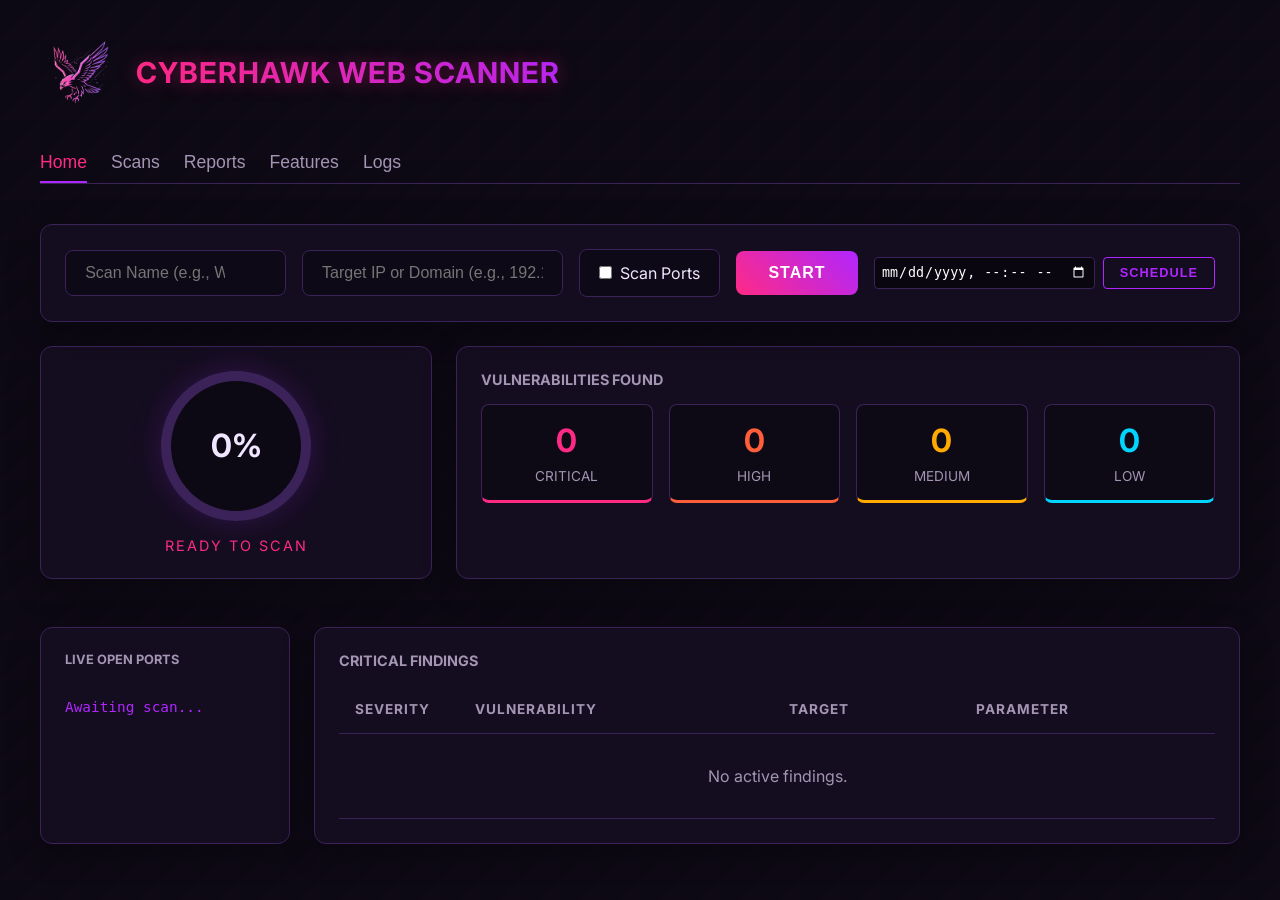
<file: templates/index.html>
<!DOCTYPE html>
<html lang="en">

<head>
    <meta charset="UTF-8">
    <meta name="viewport" content="width=device-width, initial-scale=1.0">
    <title>Cyberhawk Vulnerability Scanner</title>
    <!-- Use Google Fonts for a modern UI font -->
    <link href="https://fonts.googleapis.com/css2?family=Inter:wght@400;600;700&display=swap" rel="stylesheet">
    <link rel="stylesheet" href="/static/style.css">
</head>

<body>
    <div class="container">
        <header>
            <img src="/static/new_hawk.png" alt="Cyberhawk Logo" style="width: 80px; height: 80px; object-fit: contain;">
            <h1>CYBERHAWK WEB SCANNER</h1>
        </header>

        <nav class="tabs">
            <button class="active" data-target="home-tab">Home</button>
            <button data-target="scans-tab">Scans</button>
            <button data-target="reports-tab">Reports</button>
            <button data-target="features-tab">Features</button>
            <button data-target="logs-tab">Logs</button>
        </nav>

        <!-- HOME TAB -->
        <div id="home-tab" class="tab-content active">
            <section class="panel scan-control" style="flex-wrap: wrap;">
                <div style="display: flex; flex: 1; align-items: center; position: relative; min-width: 200px;">
                    <input type="text" id="scanName" placeholder="Scan Name (e.g., Weekly Audit)" autocomplete="off"
                        style="width: 100%; padding-right: 60px;">
                    <span id="assignedScanIdDisplay"
                        style="display: none; position: absolute; right: 10px; color: var(--neon-purple); font-weight: bold; font-family: monospace; font-size: 0.9rem; pointer-events: none;"></span>
                </div>
                <input type="text" id="targetIp" placeholder="Target IP or Domain (e.g., 192.168.1.1)"
                    autocomplete="off" style="flex: 1; min-width: 200px;">
                <div
                    style="display: flex; align-items: center; gap: 0.5rem; background: rgba(13, 9, 20, 0.8); border: 1px solid var(--border-color); padding: 0.8rem 1.2rem; border-radius: 8px;">
                    <input type="checkbox" id="enablePortScan" style="accent-color: var(--neon-purple);">
                    <label for="enablePortScan"
                        style="color: var(--text-primary); font-size: 1rem; cursor: pointer;">Scan Ports</label>
                </div>
                <input type="text" id="targetPort" placeholder="Ports (e.g. 80,443,1-100)" value="80"
                    style="max-width: 150px; display: none;" autocomplete="off">

                <button id="startScanBtn">Start</button>
                <button id="pauseScanBtn" class="btn-report" style="display: none;">Pause</button>
                <button id="stopScanBtn"
                    style="border:1px solid #ff2a85; color:#ff2a85; background:transparent; display: none;">Stop</button>

                <div style="margin-left: auto; display: flex; gap: 0.5rem;">
                    <input type="datetime-local" id="scheduleTime"
                        style="padding: 0.4rem; background: rgba(0,0,0,0.5); color: white; border: 1px solid var(--border-color); border-radius: 4px;">
                    <button id="scheduleScanBtn" class="btn-report">Schedule</button>
                </div>
            </section>

            <section class="dashboard-grid" style="margin-bottom: 1.5rem;">
                <div class="panel progress-section">
                    <div class="progress-circle">
                        <span class="progress-value">0%</span>
                    </div>
                    <div class="status-label">READY TO SCAN</div>
                </div>

                <div class="panel summary-section">
                    <h3
                        style="margin-bottom: 1rem; color: var(--text-secondary); text-transform: uppercase; font-size: 0.9rem;">
                        Vulnerabilities Found</h3>
                    <div class="stats-grid">
                        <div class="stat-card critical">
                            <div class="stat-value" id="statCrit" style="color: var(--sc-critical)">0</div>
                            <div class="stat-label">Critical</div>
                        </div>
                        <div class="stat-card high">
                            <div class="stat-value" id="statHigh" style="color: var(--sc-high)">0</div>
                            <div class="stat-label">High</div>
                        </div>
                        <div class="stat-card medium">
                            <div class="stat-value" id="statMed" style="color: var(--sc-medium)">0</div>
                            <div class="stat-label">Medium</div>
                        </div>
                        <div class="stat-card low">
                            <div class="stat-value" id="statLow" style="color: var(--sc-low)">0</div>
                            <div class="stat-label">Low</div>
                        </div>
                    </div>
                </div>
            </section>

            <section style="display: grid; grid-template-columns: 250px 1fr; gap: 1.5rem;">
                <div class="panel progress-section" style="justify-content: flex-start; align-items: flex-start;">
                    <h3
                        style="font-size: 0.8rem; color: var(--text-secondary); margin-bottom:1rem; text-transform:uppercase;">
                        Live Open Ports</h3>
                    <div id="livePortsContainer"
                        style="color: var(--neon-purple); font-family: monospace; font-size: 0.9rem; max-height: 500px; overflow-y: auto; width: 100%;">
                        Awaiting scan...
                    </div>
                </div>

                <div class="panel findings-section">
                    <h3
                        style="margin-bottom: 1rem; color: var(--text-secondary); text-transform: uppercase; font-size: 0.9rem;">
                        Critical Findings</h3>
                    <table class="findings-table">
                        <thead>
                            <tr>
                                <th style="width: 120px;">Severity</th>
                                <th>Vulnerability</th>
                                <th>Target</th>
                                <th>Parameter</th>
                            </tr>
                        </thead>
                        <tbody id="findingsBody">
                            <tr>
                                <td colspan="4"
                                    style="text-align: center; color: var(--text-secondary); padding: 2rem;">No active
                                    findings.</td>
                            </tr>
                        </tbody>
                    </table>
                </div>
            </section>
        </div><!-- END HOME TAB -->

        <!-- SCANS TAB -->
        <div id="scans-tab" class="tab-content">
            <section class="panel">
                <h3
                    style="margin-bottom: 1rem; color: var(--text-secondary); text-transform: uppercase; font-size: 0.9rem;">
                    Scan History</h3>
                <div style="display: flex; gap: 1rem; margin-bottom: 1rem;">
                    <input type="text" id="scansSearch" placeholder="Search by name or ID..." style="flex: 1;">
                    <button id="refreshScansBtn" class="btn-report">Refresh Scans</button>
                </div>
                <table class="findings-table">
                    <thead>
                        <tr>
                            <th>ID</th>
                            <th>Name</th>
                            <th>Target IP</th>
                            <th>Status</th>
                            <th>Progress</th>
                            <th>Date</th>
                        </tr>
                    </thead>
                    <tbody id="scansBody">
                        <tr>
                            <td colspan="6" style="text-align: center;">No scan history.</td>
                        </tr>
                    </tbody>
                </table>
            </section>
        </div>

        <!-- REPORTS TAB -->
        <div id="reports-tab" class="tab-content">
            <section class="panel">
                <h3
                    style="margin-bottom: 1rem; color: var(--text-secondary); text-transform: uppercase; font-size: 0.9rem;">
                    Available Reports</h3>
                <div style="display: flex; gap: 1rem; margin-bottom: 1rem;">
                    <input type="text" id="reportsSearch" placeholder="Search reports by name..." style="flex: 1;">
                    <button id="refreshReportsBtn" class="btn-report">Refresh</button>
                </div>
                <table class="findings-table">
                    <thead>
                        <tr>
                            <th>Scan ID</th>
                            <th>Name</th>
                            <th>Target Scope</th>
                            <th>Vulnerabilities</th>
                            <th>Date</th>
                            <th>Action</th>
                        </tr>
                    </thead>
                    <tbody id="reportsBody">
                        <tr>
                            <td colspan="6" style="text-align: center;">No completed reports available.</td>
                        </tr>
                    </tbody>
                </table>
            </section>
        </div>

        <!-- FEATURES TAB -->
        <div id="features-tab" class="tab-content">
            <section class="panel">
                <h3 style="margin-bottom: 1.5rem; color: var(--text-secondary); text-transform: uppercase; font-size: 0.9rem; letter-spacing: 2px;">
                    Supported Vulnerabilities
                </h3>
                
                <div class="cap-grid">
                    <div class="cap-card">
                        <h4>SQL Injection (SQLi)</h4>
                        <p>Scans endpoints and forms for database injection flaws that could allow attackers to view, modify, or delete backend data.</p>
                        <ul>
                            <li>Error-Based SQLi Detection</li>
                            <li>Time-Based Blind SQLi Detection</li>
                            <li>Tests URL parameters and form inputs</li>
                        </ul>
                    </div>
                    
                    <div class="cap-card">
                        <h4>Cross-Site Scripting (XSS)</h4>
                        <p>Detects reflected XSS vulnerabilities by injecting various scripts into application inputs to see if they are unsafely rendered.</p>
                        <ul>
                            <li>Reflected XSS Detection</li>
                            <li>Context-aware payload injection</li>
                            <li>Evaluates raw HTML and attribute contexts</li>
                        </ul>
                    </div>
                    
                    <div class="cap-card">
                        <h4>Insecure Direct Object Reference</h4>
                        <p>Automatically identifies ID-like parameters and attempts horizontal privilege escalation by accessing unauthenticated objects.</p>
                        <ul>
                            <li>Automated ID extraction</li>
                            <li>Baseline deviation analysis</li>
                            <li>Checks for missing authorization</li>
                        </ul>
                    </div>
                </div>
            </section>

            <section class="panel">
                <h3 style="margin-bottom: 1.5rem; color: var(--text-secondary); text-transform: uppercase; font-size: 0.9rem; letter-spacing: 2px;">
                    Other Features
                </h3>
                
                <div class="cap-grid">
                    <div class="cap-card">
                        <h4>Port Scanning</h4>
                        <p>Maps out the attack surface by scanning the target host for open ports and active services.</p>
                        <ul>
                            <li>Custom port targeting</li>
                            <li>Responsive port discovery</li>
                            <li>Internal vs External service enumeration</li>
                        </ul>
                    </div>
                    
                    <div class="cap-card">
                        <h4>Detailed Reports</h4>
                        <p>Generates high-fidelity PDF and HTML reports for executive overviews and developer remediation tracking.</p>
                        <ul>
                            <li>Professional UI branding</li>
                            <li>Print-ready styling</li>
                            <li>Comprehensive severity breakdown</li>
                        </ul>
                    </div>
                    
                    <div class="cap-card">
                        <h4>Log Export</h4>
                        <p>Maintains runtime visibility with real-time logging and provides an easy export mechanism for compliance.</p>
                        <ul>
                            <li>Timestamped actionable events</li>
                            <li>One-click .txt export</li>
                            <li>Maintained system history</li>
                        </ul>
                    </div>
                </div>
            </section>
        </div>

        <!-- LOGS TAB -->
        <div id="logs-tab" class="tab-content">
            <section class="panel">
                <h3
                    style="margin-bottom: 1rem; color: var(--text-secondary); text-transform: uppercase; font-size: 0.9rem;">
                    System Logs</h3>
                <div style="display: flex; gap: 1rem; margin-bottom: 1rem;">
                    <button id="refreshLogsBtn" class="btn-report">Refresh Logs</button>
                    <button id="clearLogsBtn"
                        style="border:1px solid #ff2a85; color:#ff2a85; background:transparent; padding:0.4rem 1rem; border-radius:4px; font-size:0.8rem; cursor:pointer;">Clear
                        Logs</button>
                    <a href="/api/logs/export" id="exportLogsBtn"
                        style="border:1px solid var(--neon-purple); color:var(--neon-purple); background:transparent; padding:0.4rem 1rem; border-radius:4px; font-size:0.8rem; text-decoration:none;">Export
                        Logs (TXT)</a>
                </div>
                <div class="code-block" id="logsContainer" style="max-height: 500px; overflow-y: auto;">
                    Loading logs...
                </div>
            </section>
        </div>

    </div>

    <script src="/static/script.js"></script>
</body>

</html>
</file>
<file: static/style.css>
:root {
    --bg-color: #0d0914;
    --panel-bg: rgba(26, 17, 39, 0.6);
    --border-color: #3b2259;
    --neon-pink: #ff2a85;
    --neon-purple: #b026ff;
    --text-primary: #f0e6ff;
    --text-secondary: #a395b3;
    --font-main: 'Inter', system-ui, sans-serif;
    
    /* Severities */
    --sc-critical: #ff2a85;
    --sc-high: #ff5e3a;
    --sc-medium: #ffaa00;
    --sc-low: #00d4ff;
    --sc-info: #a395b3;
}

* {
    box-sizing: border-box;
    margin: 0;
    padding: 0;
}

body {
    background-color: var(--bg-color);
    background-image: 
        linear-gradient(rgba(13, 9, 20, 0.9), rgba(13, 9, 20, 0.9)),
        url('data:image/svg+xml;utf8,<svg width="40" height="40" xmlns="http://www.w3.org/2000/svg"><path d="M0 40 L40 0 H40 V40 Z" fill="rgba(176, 38, 255, 0.05)"/></svg>');
    background-size: cover, 40px 40px;
    color: var(--text-primary);
    font-family: var(--font-main);
    display: flex;
    justify-content: center;
    min-height: 100vh;
    padding: 2rem;
}

.container {
    width: 100%;
    max-width: 1200px;
    display: flex;
    flex-direction: column;
    gap: 1.5rem;
}

header {
    display: flex;
    align-items: center;
    gap: 1rem;
    padding-bottom: 0.5rem;
}

nav.tabs {
    display: flex;
    gap: 1.5rem;
    border-bottom: 1px solid var(--border-color);
    padding-bottom: 0px;
    margin-bottom: 1rem;
}

nav.tabs button {
    background: none;
    border: none;
    color: var(--text-secondary);
    padding: 0.5rem 0;
    font-size: 1.1rem;
    font-weight: 500;
    cursor: pointer;
    text-transform: none;
    letter-spacing: 0;
    border-bottom: 2px solid transparent;
    border-radius: 0;
}

nav.tabs button:hover, nav.tabs button.active {
    color: var(--text-primary);
    box-shadow: none;
    transform: none;
    background: none;
}

nav.tabs button.active {
    border-bottom: 2px solid var(--neon-purple);
    color: var(--neon-pink);
}

.tab-content {
    display: none;
}
.tab-content.active {
    display: flex;
    flex-direction: column;
    gap: 1.5rem;
}

header h1 {
    font-size: 1.8rem;
    font-weight: 700;
    letter-spacing: 1px;
    background: linear-gradient(90deg, var(--neon-pink), var(--neon-purple));
    -webkit-background-clip: text;
    -webkit-text-fill-color: transparent;
    text-shadow: 0 0 20px rgba(255, 42, 133, 0.4);
}

.panel {
    background: var(--panel-bg);
    border: 1px solid var(--border-color);
    border-radius: 12px;
    padding: 1.5rem;
    backdrop-filter: blur(10px);
    box-shadow: 0 8px 32px rgba(0, 0, 0, 0.3);
}

.scan-control {
    display: flex;
    gap: 1rem;
    align-items: center;
}

input[type="text"] {
    flex: 1;
    background: rgba(13, 9, 20, 0.8);
    border: 1px solid var(--border-color);
    color: var(--text-primary);
    padding: 0.8rem 1.2rem;
    border-radius: 8px;
    font-size: 1rem;
    outline: none;
    transition: all 0.3s ease;
}

input[type="text"]:focus {
    border-color: var(--neon-purple);
    box-shadow: 0 0 15px rgba(176, 38, 255, 0.3);
}

button {
    background: linear-gradient(45deg, var(--neon-pink), var(--neon-purple));
    color: white;
    border: none;
    padding: 0.8rem 2rem;
    border-radius: 8px;
    font-size: 1rem;
    font-weight: 600;
    cursor: pointer;
    transition: all 0.3s ease;
    text-transform: uppercase;
    letter-spacing: 1px;
}

button:hover {
    box-shadow: 0 0 20px rgba(255, 42, 133, 0.6);
    transform: translateY(-1px);
}

button:disabled {
    background: #3b2259;
    color: var(--text-secondary);
    cursor: not-allowed;
    box-shadow: none;
}

.dashboard-grid {
    display: grid;
    grid-template-columns: 1fr 2fr;
    gap: 1.5rem;
}

.progress-section {
    display: flex;
    flex-direction: column;
    align-items: center;
    justify-content: center;
    gap: 1rem;
}

.progress-circle {
    width: 150px;
    height: 150px;
    border-radius: 50%;
    background: conic-gradient(var(--neon-purple) var(--progress, 0%), var(--border-color) 0);
    display: flex;
    align-items: center;
    justify-content: center;
    position: relative;
    box-shadow: 0 0 30px rgba(176, 38, 255, 0.2);
    transition: background 0.5s;
}

.progress-circle::before {
    content: '';
    position: absolute;
    width: 130px;
    height: 130px;
    background: var(--bg-color);
    border-radius: 50%;
}

.progress-value {
    position: relative;
    font-size: 2rem;
    font-weight: bold;
    color: var(--text-primary);
}

.status-label {
    text-transform: uppercase;
    font-size: 0.9rem;
    letter-spacing: 2px;
    color: var(--neon-pink);
}

.stats-grid {
    display: grid;
    grid-template-columns: repeat(4, 1fr);
    gap: 1rem;
}

.stat-card {
    background: rgba(0, 0, 0, 0.3);
    border: 1px solid var(--border-color);
    border-radius: 8px;
    padding: 1rem;
    text-align: center;
}

.stat-card.critical { border-bottom: 3px solid var(--sc-critical); }
.stat-card.high { border-bottom: 3px solid var(--sc-high); }
.stat-card.medium { border-bottom: 3px solid var(--sc-medium); }
.stat-card.low { border-bottom: 3px solid var(--sc-low); }

.stat-value {
    font-size: 2rem;
    font-weight: bold;
    margin-bottom: 0.5rem;
}

.stat-label {
    font-size: 0.85rem;
    color: var(--text-secondary);
    text-transform: uppercase;
}

.findings-table {
    width: 100%;
    border-collapse: collapse;
    margin-top: 1rem;
}

.findings-table th, .findings-table td {
    padding: 1rem;
    text-align: left;
    border-bottom: 1px solid var(--border-color);
}

.findings-table th {
    color: var(--text-secondary);
    font-size: 0.85rem;
    text-transform: uppercase;
    letter-spacing: 1px;
}

.findings-table tr:hover {
    background: rgba(176, 38, 255, 0.05);
}

.badge {
    padding: 0.3rem 0.6rem;
    border-radius: 4px;
    font-size: 0.8rem;
    font-weight: bold;
    text-transform: uppercase;
    display: inline-block;
    white-space: nowrap;
}

input[type="datetime-local"]::-webkit-calendar-picker-indicator {
    filter: invert(1);
    cursor: pointer;
}

.badge.critical { background: rgba(255, 42, 133, 0.2); border: 1px solid var(--sc-critical); color: var(--sc-critical); }
.badge.high { background: rgba(255, 94, 58, 0.2); border: 1px solid var(--sc-high); color: var(--sc-high); }
.badge.medium { background: rgba(255, 170, 0, 0.2); border: 1px solid var(--sc-medium); color: var(--sc-medium); }
.badge.low { background: rgba(0, 212, 255, 0.2); border: 1px solid var(--sc-low); color: var(--sc-low); }

.detail-row {
    background: rgba(0, 0, 0, 0.2);
    display: none;
}

.detail-row.open {
    display: table-row;
}

.detail-content {
    padding: 1rem;
    color: var(--text-secondary);
    font-size: 0.9rem;
    line-height: 1.5;
}

.detail-content h4 {
    color: var(--text-primary);
    margin: 1rem 0 0.5rem 0;
}

.detail-content p {
    margin-bottom: 0.5rem;
}

.code-block {
    background: #000;
    padding: 0.5rem;
    border-radius: 4px;
    border: 1px solid var(--border-color);
    font-family: monospace;
    white-space: pre-wrap;
    overflow-x: auto;
    color: var(--neon-pink);
}

.btn-report {
    background: transparent;
    border: 1px solid var(--neon-purple);
    color: var(--neon-purple);
    padding: 0.4rem 1rem;
    font-size: 0.8rem;
    border-radius: 4px;
    text-decoration: none;
    text-transform: uppercase;
}
.btn-report:hover {
    background: rgba(176, 38, 255, 0.2);
    color: white;
}

/* Capabilities Tab */
.cap-grid {
    display: grid;
    grid-template-columns: repeat(auto-fit, minmax(280px, 1fr));
    gap: 1.5rem;
}

.cap-card {
    background: rgba(0, 0, 0, 0.4);
    border: 1px solid var(--border-color);
    border-radius: 8px;
    padding: 1.5rem;
    transition: transform 0.3s ease, box-shadow 0.3s ease;
}

.cap-card:hover {
    transform: translateY(-5px);
    box-shadow: 0 5px 15px rgba(176, 38, 255, 0.2);
    border-color: var(--neon-purple);
}

.cap-card h4 {
    color: var(--neon-pink);
    font-size: 1.2rem;
    margin-bottom: 1rem;
}

.cap-card p {
    color: var(--text-secondary);
    font-size: 0.95rem;
    line-height: 1.5;
    margin-bottom: 1rem;
}

.cap-card ul {
    list-style: none;
    color: var(--text-primary);
    font-size: 0.9rem;
}

.cap-card ul li {
    margin-bottom: 0.5rem;
    padding-left: 1.2rem;
    position: relative;
}

.cap-card ul li::before {
    content: "▹";
    position: absolute;
    left: 0;
    color: var(--neon-purple);
    font-weight: bold;
}

@keyframes blink {
    0% { opacity: 0.2; }
    20% { opacity: 1; }
    100% { opacity: 0.2; }
}

.blinking-dots {
    animation: blink 1.4s infinite both;
}
</file>
